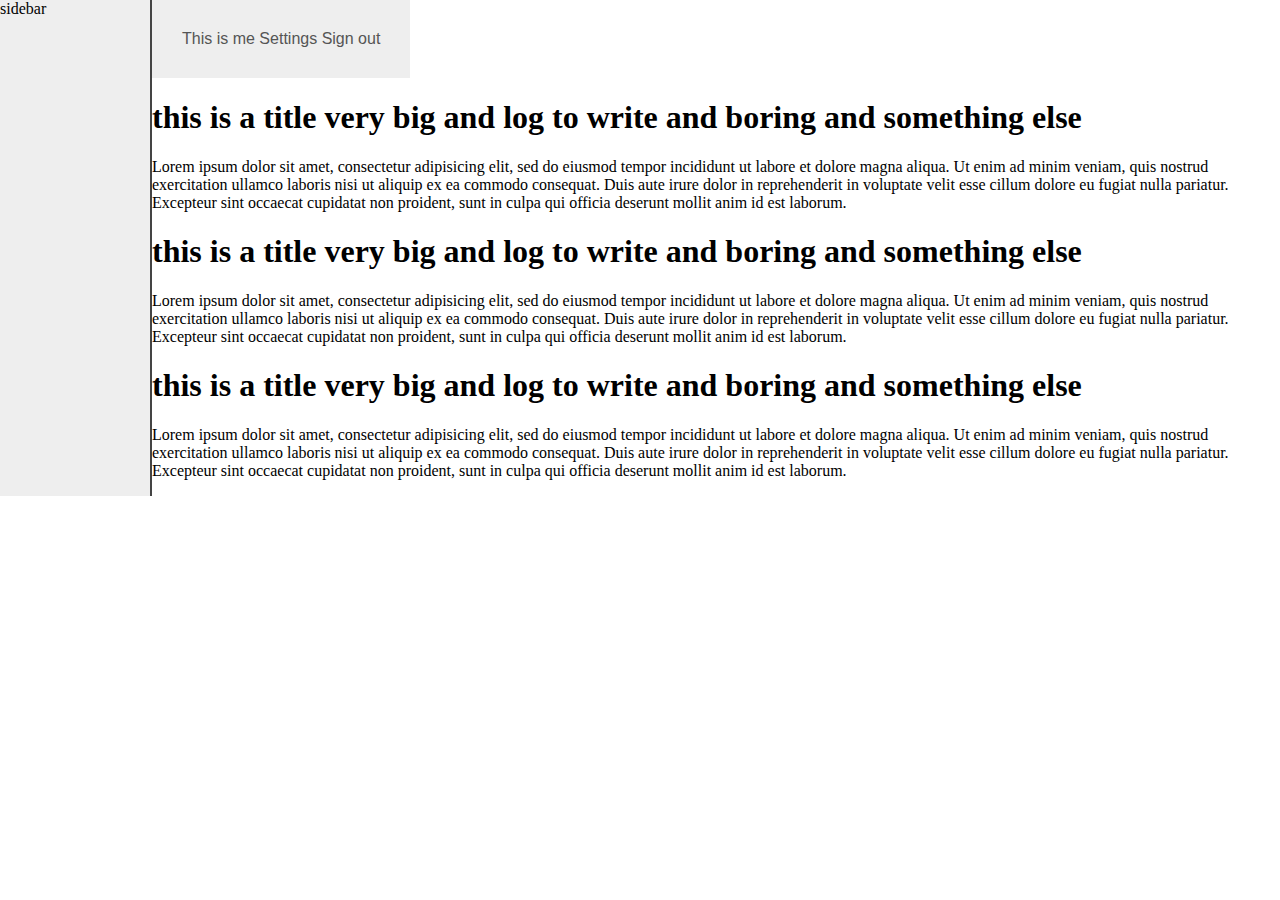
<file: ex1/index.html>
<!DOCTYPE html>
<html>
<head>
	<meta charset="utf-8">
	<meta http-equiv="X-UA-Compatible" content="IE=edge">
	<title></title>
	<link rel="stylesheet" href="style.css">
</head>
<body>

<div class="container">
	
	<div class="sidebar">
		sidebar
	</div>

	<div class="main">
		<div class="main-header">
			<nav class="user-menu">
			<a href="" title="">This is me</a>
			<a href="" title="">Settings</a>
			<a href="" title="">Sign out</a>
		</nav>
		</div>

		<div class="main-content">
			<div class="article">
			<h1>this is a title very big and log to write and boring and something else</h1>

			<p>Lorem ipsum dolor sit amet, consectetur adipisicing elit, sed do eiusmod
			tempor incididunt ut labore et dolore magna aliqua. Ut enim ad minim veniam,
			quis nostrud exercitation ullamco laboris nisi ut aliquip ex ea commodo
			consequat. Duis aute irure dolor in reprehenderit in voluptate velit esse
			cillum dolore eu fugiat nulla pariatur. Excepteur sint occaecat cupidatat non
			proident, sunt in culpa qui officia deserunt mollit anim id est laborum.</p>
			</div>
			<div class="article">
			<h1>this is a title very big and log to write and boring and something else</h1>

			<p>Lorem ipsum dolor sit amet, consectetur adipisicing elit, sed do eiusmod
			tempor incididunt ut labore et dolore magna aliqua. Ut enim ad minim veniam,
			quis nostrud exercitation ullamco laboris nisi ut aliquip ex ea commodo
			consequat. Duis aute irure dolor in reprehenderit in voluptate velit esse
			cillum dolore eu fugiat nulla pariatur. Excepteur sint occaecat cupidatat non
			proident, sunt in culpa qui officia deserunt mollit anim id est laborum.</p>
			</div>
			<div class="article">
			<h1>this is a title very big and log to write and boring and something else</h1>

			<p>Lorem ipsum dolor sit amet, consectetur adipisicing elit, sed do eiusmod
			tempor incididunt ut labore et dolore magna aliqua. Ut enim ad minim veniam,
			quis nostrud exercitation ullamco laboris nisi ut aliquip ex ea commodo
			consequat. Duis aute irure dolor in reprehenderit in voluptate velit esse
			cillum dolore eu fugiat nulla pariatur. Excepteur sint occaecat cupidatat non
			proident, sunt in culpa qui officia deserunt mollit anim id est laborum.</p>
			</div>
		</div>
	</div>


</body>
</html>
</file>
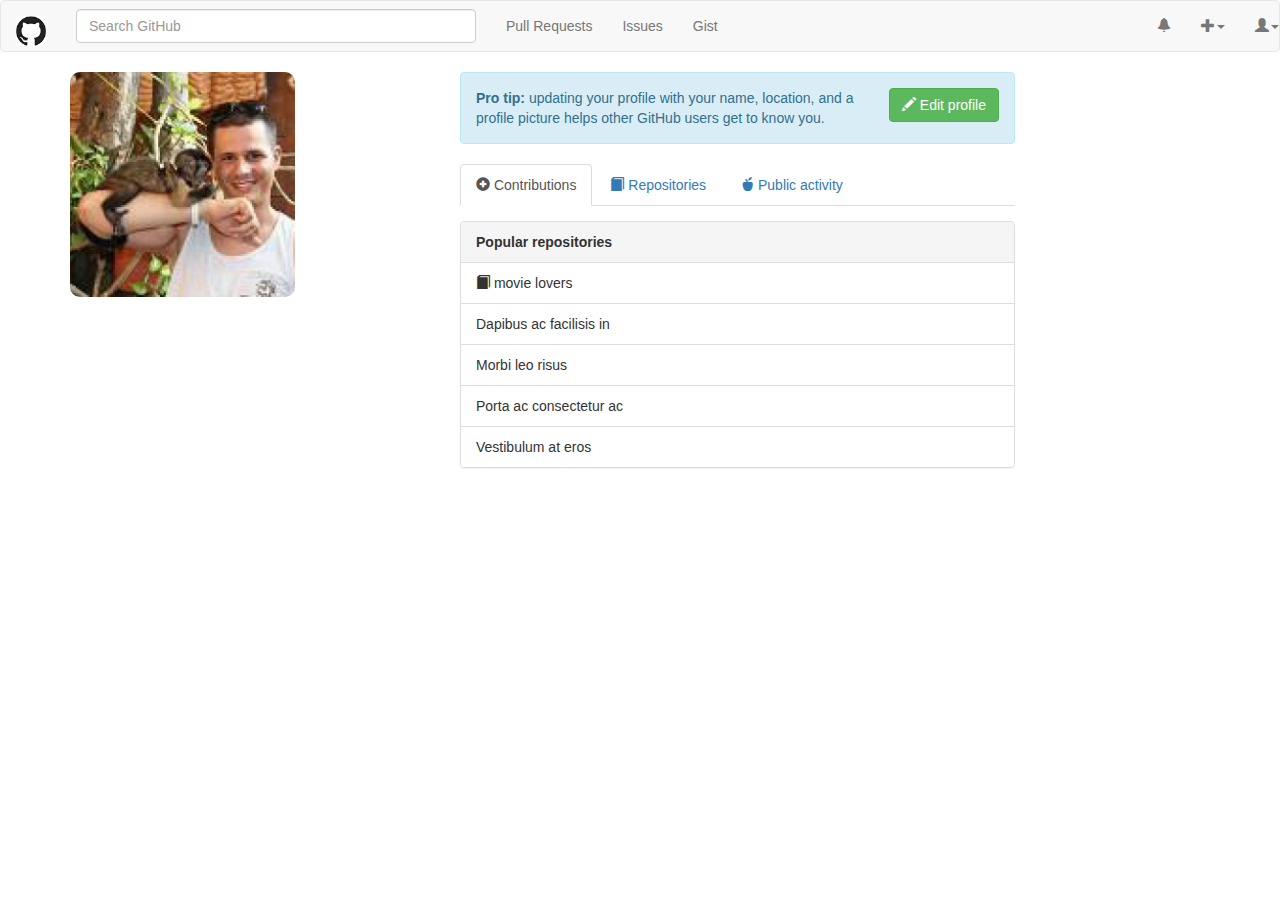
<file: github-clone/index.html>
<!DOCTYPE html>
<html lang="en">
  <head>
    <meta charset="utf-8">
    <meta http-equiv="X-UA-Compatible" content="IE=edge">
    <meta name="viewport" content="width=device-width, initial-scale=1">
    <title>Github clone with bootstrap</title>
    <link href="css/bootstrap.min.css" rel="stylesheet">
    <link href="css/style.css" rel="stylesheet">
  </head>
  <body>
    <div class="container-fluid">
      <div class="row">
        <nav class="navbar navbar-default">
          
          <a class="navbar-brand" href="index.html">
            <img style="width:30px" alt="Brand" src="images/git-logo.png">
          </a>
          
          <form class="navbar-form navbar-left" role="search">
            <div class="form-group">
              <input type="text" class="form-control" placeholder="Search GitHub" style="width:400px">
            </div>
          </form>
          <ul class="nav navbar-nav">
            <li><a href="#">Pull Requests</a></li>
            <li><a href="#">Issues</a></li>
            <li><a href="#">Gist</a></li>
          </ul>
          
          <ul class="nav navbar-nav navbar-right">
            <li><a href="#" title=""><span class="glyphicon glyphicon-bell" aria-hidden="true"></span></a></li>
            <li class="dropdown">
              <a href="#" class="dropdown-toggle" data-toggle="dropdown" role="button" aria-haspopup="true" aria-expanded="false"><span class="glyphicon glyphicon-plus" aria-hidden="true"></span><span class="caret"></span></a>
              <ul class="dropdown-menu">
                <li><a href="#">New repository</a></li>
                <li><a href="#">New organization</a></li>
              </ul>
            </li>
            <li class="dropdown">
              <a href="#" class="dropdown-toggle" data-toggle="dropdown" role="button" aria-haspopup="true" aria-expanded="false"><span class="glyphicon glyphicon-user" aria-hidden="true"></span></span><span class="caret"></span></a>
              <ul class="dropdown-menu">
                <li>Signed in as: alejandromartincruz</li>
                <hr>
                <li><a href="#">Your profile</a></li>
                <li><a href="#">Your stars</a></li>
                <li><a href="#">Explore</a></li>
                <li><a href="#">Integrations</a></li>
                <li><a href="#">Help</a></li>
                <hr>
                <li><a href="#">Settings</a></li>
                <li><a href="#">Sign out</a></li>
              </ul>
            </li>
          </nav>
        </div>
      </div>
      
      <div class="container">
        
        <div class="row">
          <div class="col-xs-4"><img src="images/me.jpeg" class="profile-picture"></div>
          <div class="col-xs-6">

            <div class="alert alert-info" role="alert">
              <div class="columns">
                
                <div>
                  <strong>Pro tip:</strong>
                  updating your profile with your name, location, and a profile picture helps other GitHub users get to know you.
                </div>
                <div>
                  <button type="button" class="btn btn-success"><i class="glyphicon glyphicon-pencil"></i> Edit profile</button>
                </div>

              </div>
            </div>
          
          <ul class="nav nav-tabs">
            <li role="presentation" class="active"><a href="#"><span class="glyphicon glyphicon-plus-sign"></span> Contributions</a></li>
            <li role="presentation"><a href="#"><span class="glyphicon glyphicon-book"></span> Repositories</a></li>
            <li role="presentation"><a href="#"><i class="glyphicon glyphicon-apple"></i> Public activity</a></li>
          </ul>
          <div class="panel-top-space">
            <div class="panel panel-default">
              <!-- Default panel contents -->
              <div class="panel-heading"><strong>Popular repositories</strong></div>
                <ul class="list-group">
                  <li class="list-group-item"><span class="glyphicon glyphicon-book"></span> movie lovers</li>
                  <li class="list-group-item">Dapibus ac facilisis in</li>
                  <li class="list-group-item">Morbi leo risus</li>
                  <li class="list-group-item">Porta ac consectetur ac</li>
                  <li class="list-group-item">Vestibulum at eros</li>
                </ul>
              </div>
              <!-- List group -->

            </div>
          </div>
        </div>
      </div>
    </div>
    <script src="https://ajax.googleapis.com/ajax/libs/jquery/1.11.3/jquery.min.js"></script>
    <script src="js/bootstrap.min.js"></script>
  </body>
</html>
</file>
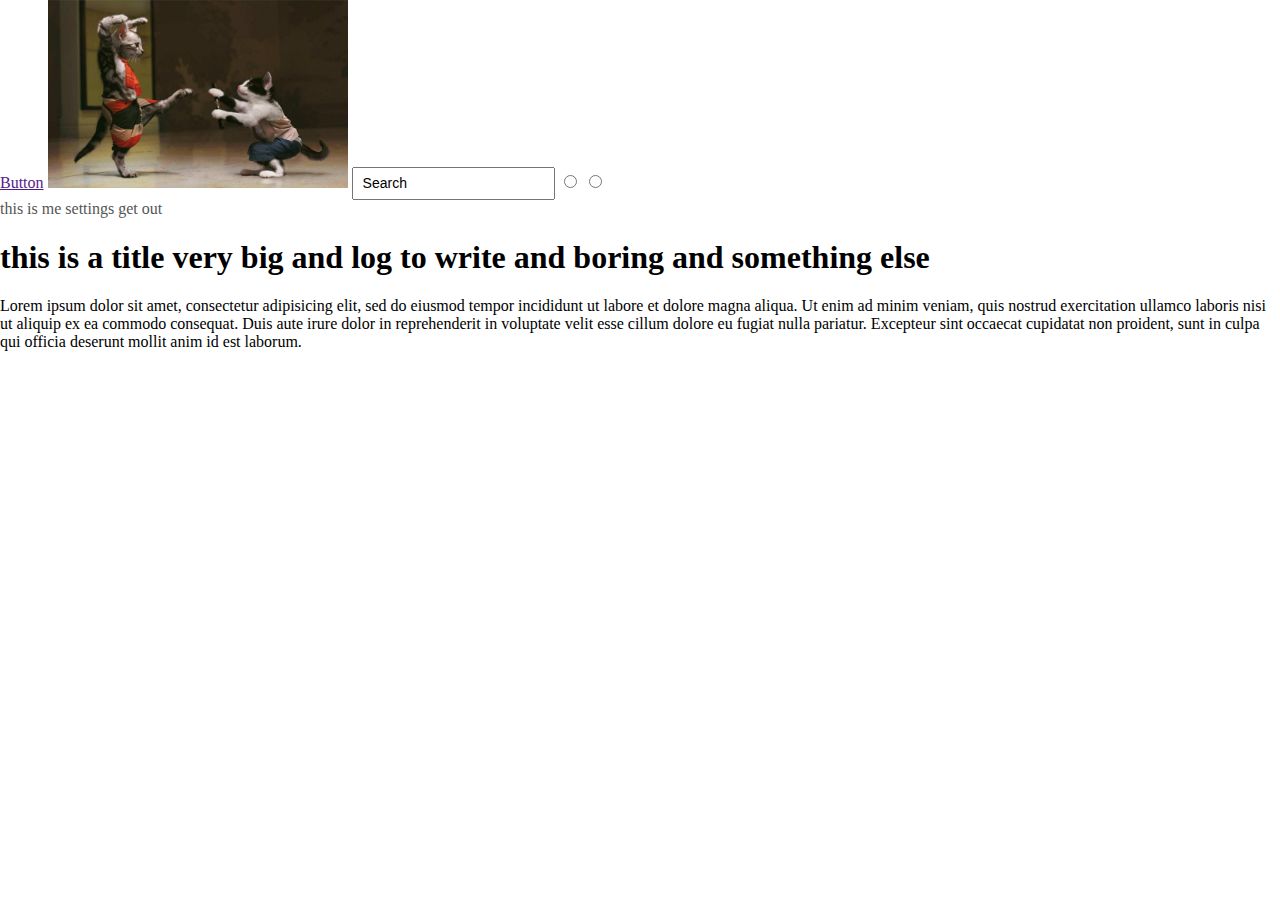
<file: ex1/ui.html>
<!DOCTYPE html>
<html>
<head>
	<meta charset="utf-8">
	<meta http-equiv="X-UA-Compatible" content="IE=edge">
	<title></title>
	<link rel="stylesheet" href="style.css">
</head>
<body>
	<a class = "button" href="" title="">Button</a>

	<img class="cat-image" src="images/karate_cat.jpg" alt="">

	<input type="text" value="Search" style="padding"></body>

	<input type="radio">
	<input type="radio">

	<nav class="user-menu">
			<a href="" title="">this is me</a>
			<a href="" title="">settings</a>
			<a href="" title="">get out</a>
	</nav>
	<h1>this is a title very big and log to write and boring and something else</h1>

	<p>Lorem ipsum dolor sit amet, consectetur adipisicing elit, sed do eiusmod
	tempor incididunt ut labore et dolore magna aliqua. Ut enim ad minim veniam,
	quis nostrud exercitation ullamco laboris nisi ut aliquip ex ea commodo
	consequat. Duis aute irure dolor in reprehenderit in voluptate velit esse
	cillum dolore eu fugiat nulla pariatur. Excepteur sint occaecat cupidatat non
	proident, sunt in culpa qui officia deserunt mollit anim id est laborum.</p>


</body>
</html>
</file>
<file: ex1/style.css>
body {
	margin: 0px;
}

button {
	background-color: aquamarine;
	padding: 8px 12px 8px 12px;

}

input {
	padding: 6px 9px 7px 9px;
	font-size: 14px
}

article {
	padding: 20px;
}

.container {
	display: flex;
}

.sidebar {
	border-right: 2px solid #444;
	width: 150px;
	flex-shrink: 0;
	background-color: #eee;
}

.main {

	flex-grow: 1;
}

.main-header {
	flex-grow: 1;
	background-color: #eee;
	padding: 30px;
	display: inline-block;
	font-family: Helvetica;
	align-content: flex-end;
}

.cat-image {
	width: 300px;
}

.user-menu a{
	color: #555;
	text-decoration: none;
}
</file>
<file: github-clone/css/style.css>
.profile-picture {
	width: 225px;
	border-radius: 10px
}

.columns {
	display: flex;
}

.panel-top-space {
	padding-top: 15px;
}
</file>
